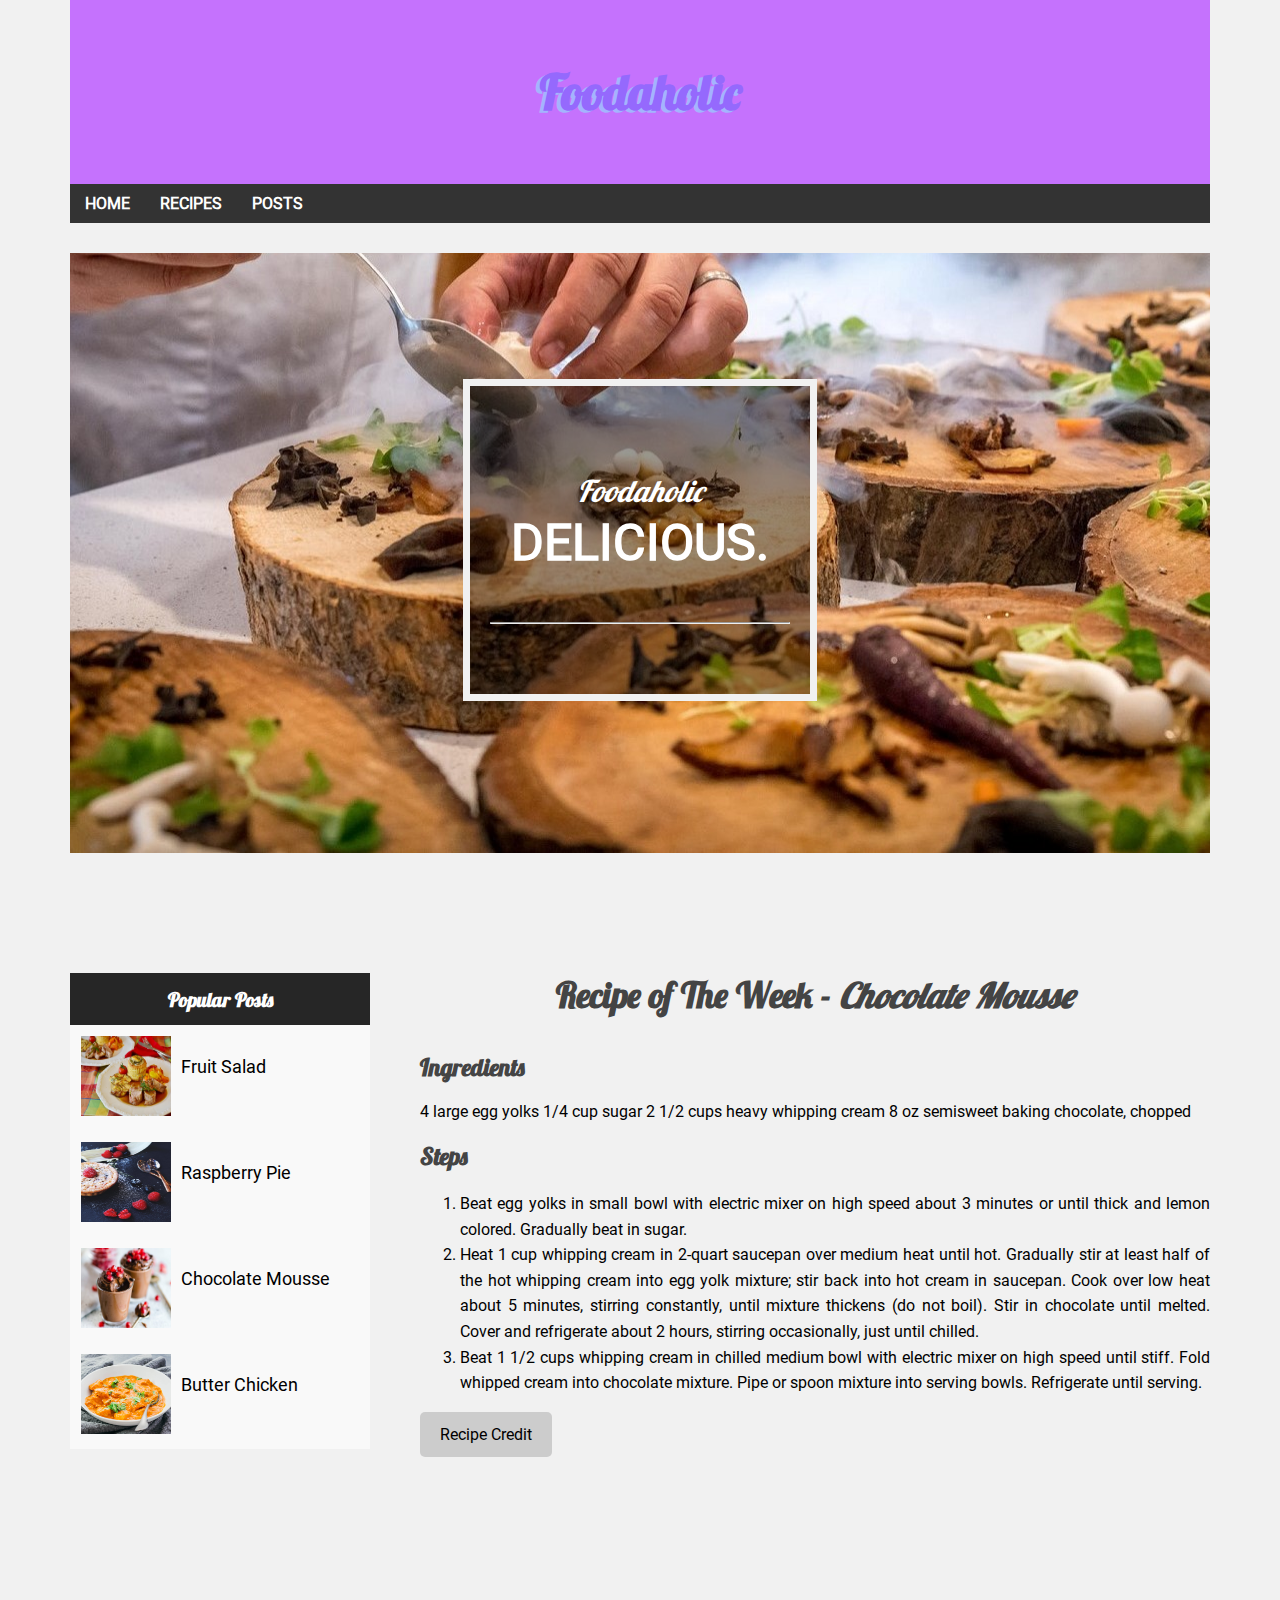
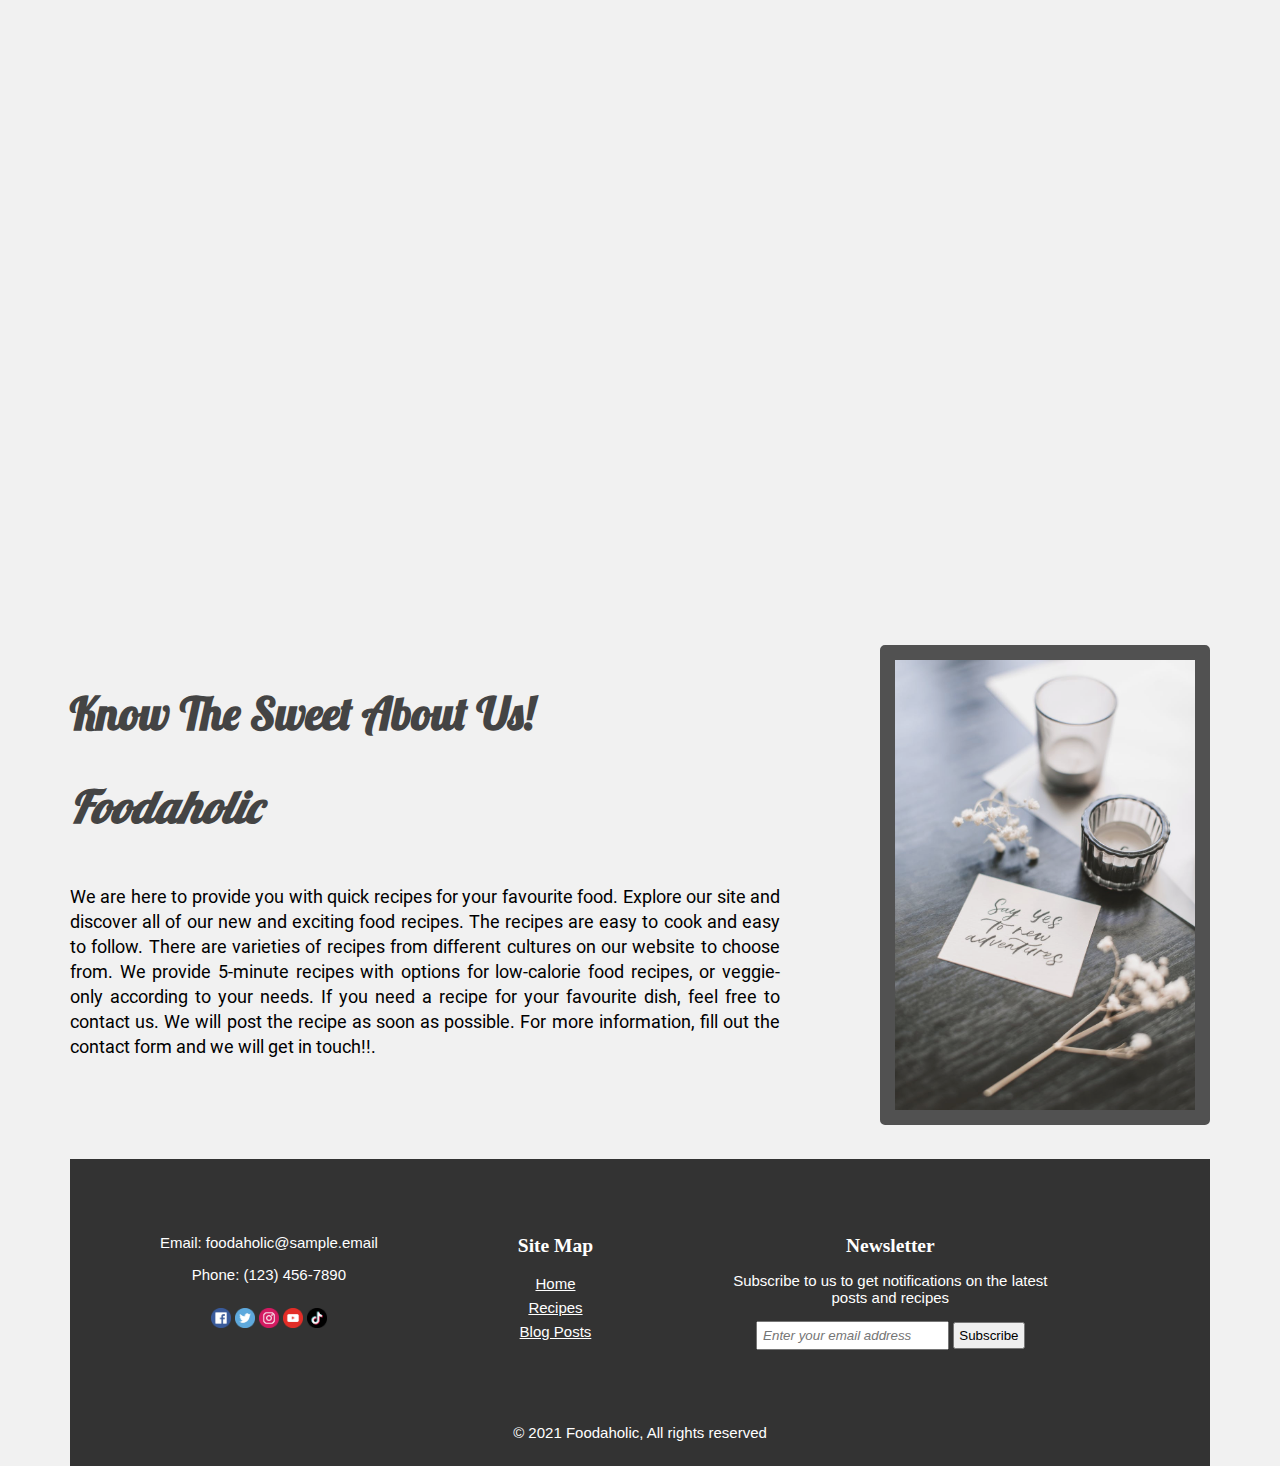
<file: labProject/html/index.html>
<!DOCTYPE html>
<html lang="en">

<head>
    
    <title> Foodaholic | Home</title>
    <meta charset="utf-8" />

    <link rel="stylesheet" type="text/css" href="../css/footer.css">
    <link rel="stylesheet" type="text/css" href="../css/styles.css">
    <link rel="stylesheet" type="text/css" href="../css/form.css">

    
</head>
    
<body>
  <header>
    <div class="header">
      <h1>Foodaholic</h1>
    </div>
    <nav class="navbar">
      <b>
        <a href="index.html">HOME</a>
        <a href="recipes.html">RECIPES</a>
        <a href="posts.html">POSTS</a>
    </b>
    </nav>	  
  </header>
    
  <div class="portfolio">
    <div class ="firstImg">

    </div>
    
    <div class="textBlock">
        <p>
            <em>Foodaholic</em>
            <strong>DELICIOUS.</strong>
            <br>
            <hr>
        </p>

    </div> 
</div> <!--end of portfolio div-->


<div class="recipe">
<div class = "popular">
  <table>
    <tr>
      <th>Popular Posts</th>
    </tr>

    <tr><td>
      <span style="float: left"><img src="../images/salad.jpeg" alt ="salad"></span>
    <p>Fruit Salad</p>
      </td>
      
    </tr>

    <tr><td>
      <span style="float: left"><img src="../images/pie.jpeg" alt ="pie"></span>
      <p>Raspberry Pie</p>
      </td>
    </tr>

    <tr><td>
      <span style="float: left"><img src="../images/mousse.jpeg" alt = "mousse"></span>
      <p>Chocolate Mousse</p>
      </td>
    </tr>
    <tr><td>
      <span style="float: left"><img src="../images/butterchicken.jpg" alt = "Butterchicken"></span>
      <p>Butter Chicken</p>
      </td>
    </tr>
   
  </table>
</div>



<div class = "featured"> 
  
  <p> Recipe of The Week - <em>Chocolate Mousse</em></p>
  <h2>Ingredients</h2>
  <span> 4  large egg yolks
  1/4  cup sugar
  2 1/2  cups heavy whipping cream
  8  oz semisweet baking chocolate, chopped</span>
   
<h2>Steps</h2>
 <div class = "steps"><ol>
    <li>Beat egg yolks in small bowl with electric mixer on high speed about 3 minutes or until thick and lemon colored. Gradually beat in sugar.</li>
    
    <li>Heat 1 cup whipping cream in 2-quart saucepan over medium heat until hot. Gradually stir at least half of the hot whipping cream into egg yolk mixture; stir back into hot cream in saucepan. Cook over low heat about 5 minutes, stirring constantly, until mixture thickens (do not boil). Stir in chocolate until melted. Cover and refrigerate about 2 hours, stirring occasionally, just until chilled.</li>
    
    <li>Beat 1 1/2 cups whipping cream in chilled medium bowl with electric mixer on high speed until stiff. Fold whipped cream into chocolate mixture. Pipe or spoon mixture into serving bowls. Refrigerate until serving.</li>

  </ol>
  <a href="https://www.bettycrocker.com/recipes/chocolate-mousse/25446b27-770f-4d48-babd-5315521b0e7b">Recipe Credit</a>
</div>
</div>
</div>



<div class = "portfolio1">

</div>


<div class="about">
 <img src="../images/about.jpeg" alt = "about"> 
    <h2>Know The Sweet About Us!</h2>
    <em>Foodaholic</em>
    <p>We are here to provide you with quick recipes for your favourite food. Explore our site and discover all of our new and exciting food recipes. The recipes are easy to cook and easy to follow. There are varieties of recipes from different cultures on our website to choose from. We provide 5-minute recipes with options for low-calorie food recipes, or veggie-only according to your needs.
    If you need a recipe for your favourite dish, feel free to contact us. We will post the recipe as soon as possible.
    For more information, fill out the contact form and we will get in touch!!.</p>
</div>




<footer class="footer">


  <div class="flex-container">

<div>    <p>
 Email: foodaholic@sample.email </p>

<p>Phone: (123) 456-7890 </p>
<a href="https://facebook.com"> <img src="../images/icons/fb.png" alt="Facebook"></a> 
<a href="https://twitter.com"> <img src="../images/icons/tw.png" alt="Twitter"></a> 
<a href="https://instagram.com"> <img src="../images/icons/ig.png" alt="Instagram" ></a> 
<a href="https://youtube.com"> <img src="../images/icons/yt.png" alt="Youtube"></a> 
<a href="https://tiktok.com"> <img src="../images/icons/tk.png" alt="Tiktok"></a> 
</div>
<div>  <h5>Site Map</h5>
<p class = "vertical">
<a href="index.html">Home</a>
<a href="recipes.html" class="center">Recipes</a>
<a href="posts.html" class="center">Blog Posts</a>
</p></div>
<div><h5>Newsletter</h5>
<p>Subscribe to us to get notifications on the latest <br>posts and recipes</p> 
<label for="email"></label>
<input placeholder="Enter your email address" type="text" id="email" name="email" style ="font-style: italic; padding: 5px;">
<input type="submit" value="Subscribe" onclick="alert('Successfully subscribed! You will get notifications on the latest posts and recipes.')" style="padding: 4px;">
</div>

  </div>


    <p>© 2021 Foodaholic, All rights reserved</p>
 
</footer>

  

        
    </body>
    
</html>
</file>
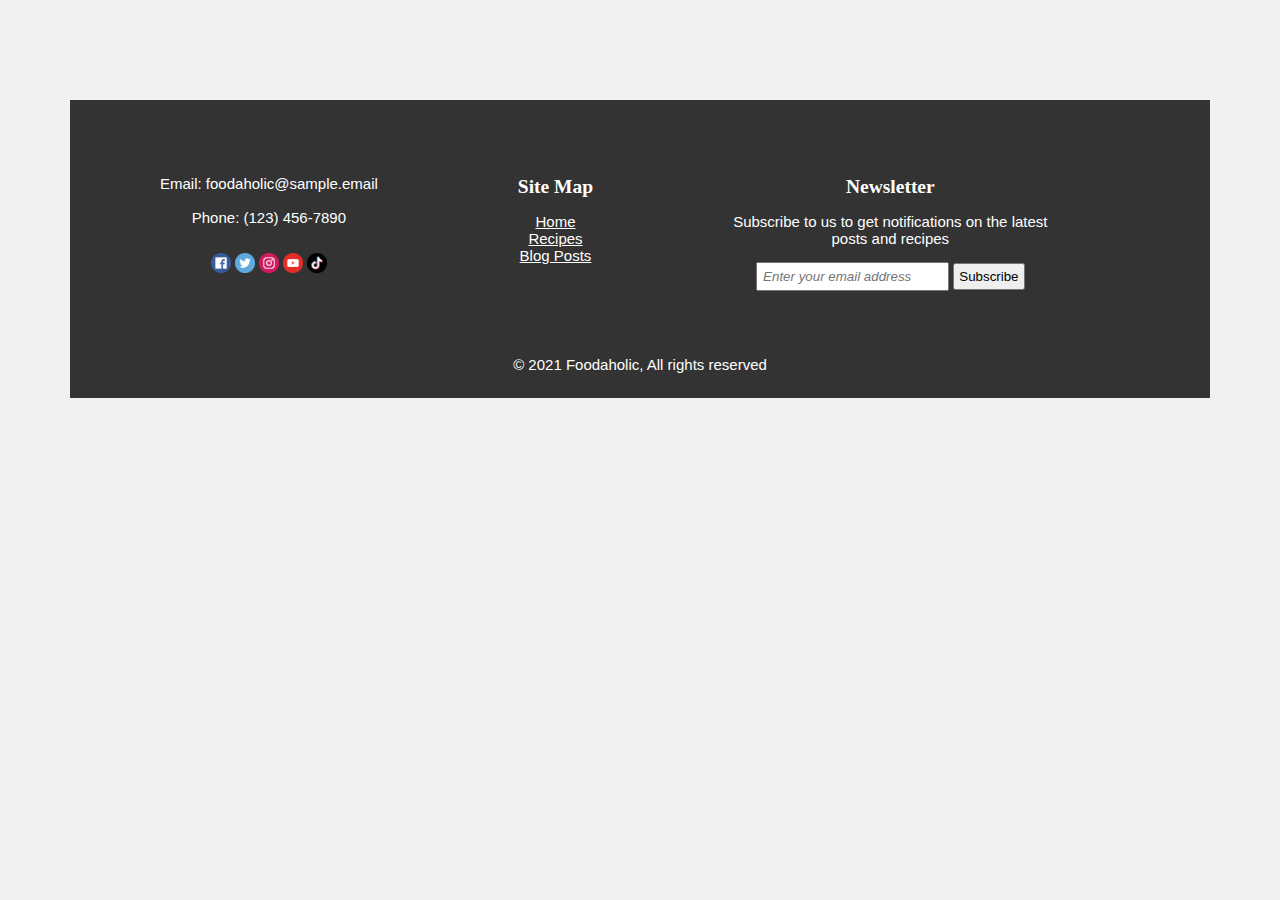
<file: labProject/html/footer.html>
<!DOCTYPE html>
<html>
  <head>
    <meta charset="utf-8">

    <title>Footer</title>
    <meta name="description" content="Our finely curated recipes.">


    <link rel="stylesheet" type="text/css" href="../css/styles.css">
    <link rel="stylesheet" type="text/css" href="../css/footer.css">
  </head>

  <body>

    <footer class="footer">

        <div class="flex-container">

<div>    <p>
    Email: foodaholic@sample.email</br></br>
    Phone: (123) 456-7890 </br></br>
    <a href="https://facebook.com"> <img src="../images/icons/fb.png" alt="Facebook"></a> 
    <a href="https://twitter.com"> <img src="../images/icons/tw.png" alt="Twitter"></a> 
    <a href="https://instagram.com"> <img src="../images/icons/ig.png" alt="Instagram" ></a> 
    <a href="https://youtube.com"> <img src="../images/icons/yt.png" alt="Youtube"></a> 
    <a href="https://tiktok.com"> <img src="../images/icons/tk.png" alt="Tiktok"></a> 
  </p></div>
<div>  <h5>Site Map</h5>
    <p>
      <a href="../index.html">Home</a></br>
      <a href="#" class="center">Recipes</a></br>
      <a href="posts.html" class="center">Blog Posts</a></br>
    </p></div>
<div><h5>Newsletter</h5>
    <p>Subscribe to us to get notifications on the latest <br>posts and recipes</p> 
    <label for="email"></label>
    <input placeholder="Enter your email address" type="text" id="email" name="email" style ="font-style: italic; padding: 5px;">
    <input type="submit" value="Subscribe" onclick="alert('Successfully subscribed! You will get notifications on the latest posts and recipes.')" style="padding: 4px;">
  </div>

        </div>

     
          <p>© 2021 Foodaholic, All rights reserved</p>
       
    </footer>
  </body>
</html>
</file>
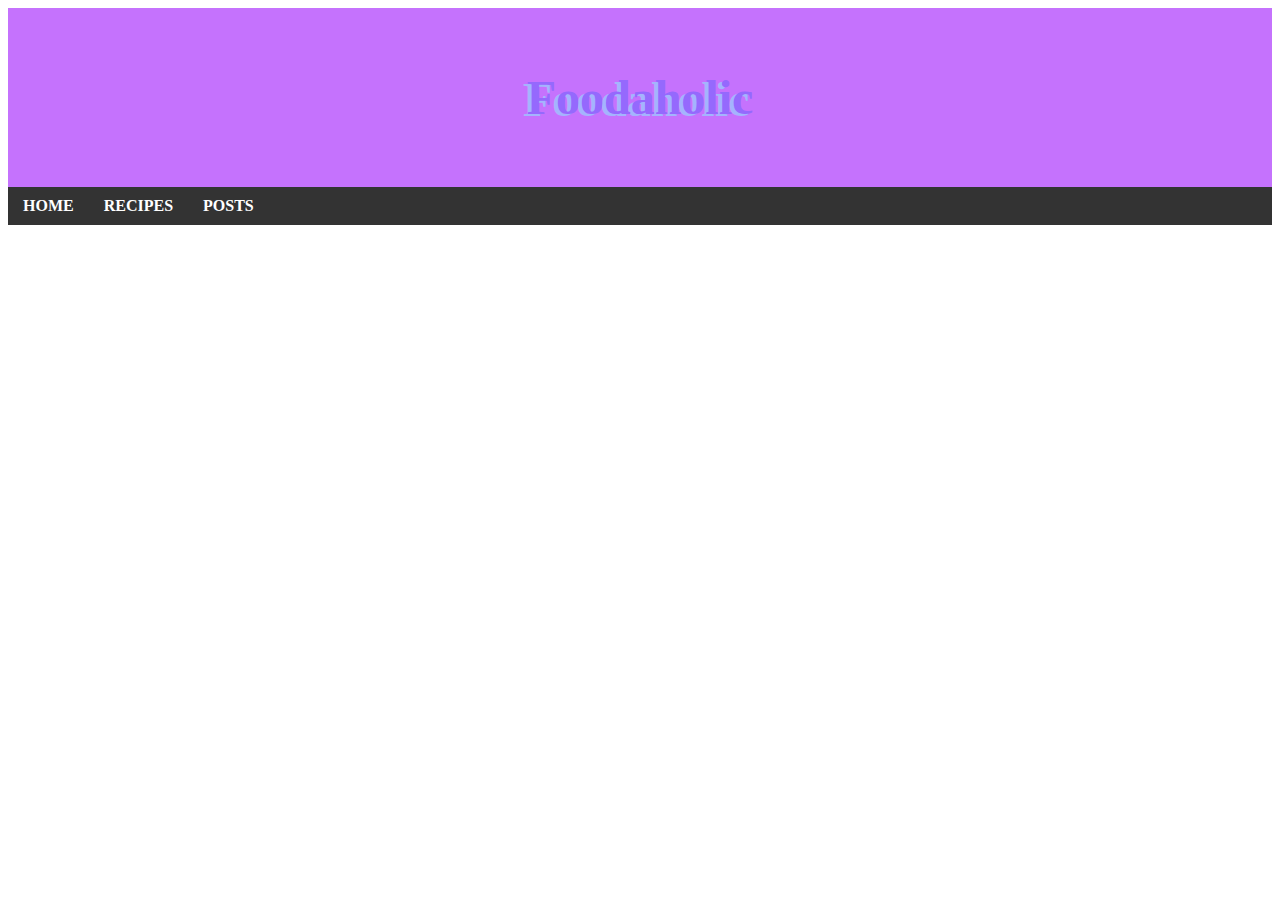
<file: labProject/html/form.html>
<!DOCTYPE html>
<html>
<head>
<link rel="stylesheet" type="text/css" href="..\css\form.css">
</head>
<body>
<body>
	<header>
		<div class="header">
		  <h1>Foodaholic</h1>
		</div>
		<nav class="navbar">
		  <b>
			<a href="index.html">HOME</a>
			<a href="recipes">RECIPES</a>
			<a href="posts.html">POSTS</a>
		  </b>
		</nav>	  
	  </header>

</div>
</body>
</html>
</file>
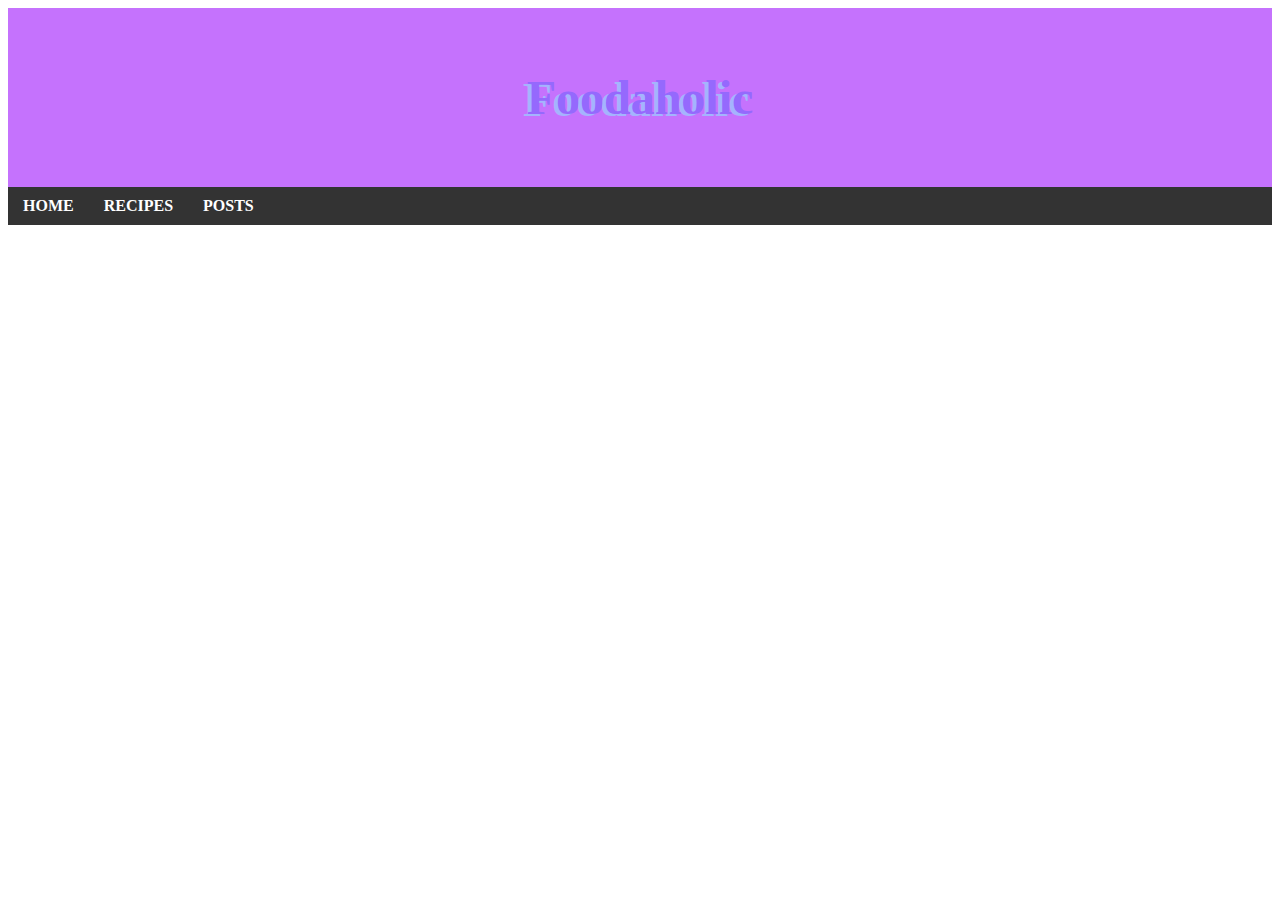
<file: labProject/html/main.html>
<!DOCTYPE html>
<html>
<head>
<link rel="stylesheet" type="text/css" href="../css/form.css">
</head>
<body>
<body>
	<header>
		<div class="header">
		  <h1>Foodaholic</h1>
		</div>
		<nav class="navbar">
		  <b>
			<a href="index.html">HOME</a>
			<a href="recipes">RECIPES</a>
			<a href="posts.html">POSTS</a>
		  </b>
		</nav>	  
	  </header>

</div>
</body>
</html>
</file>
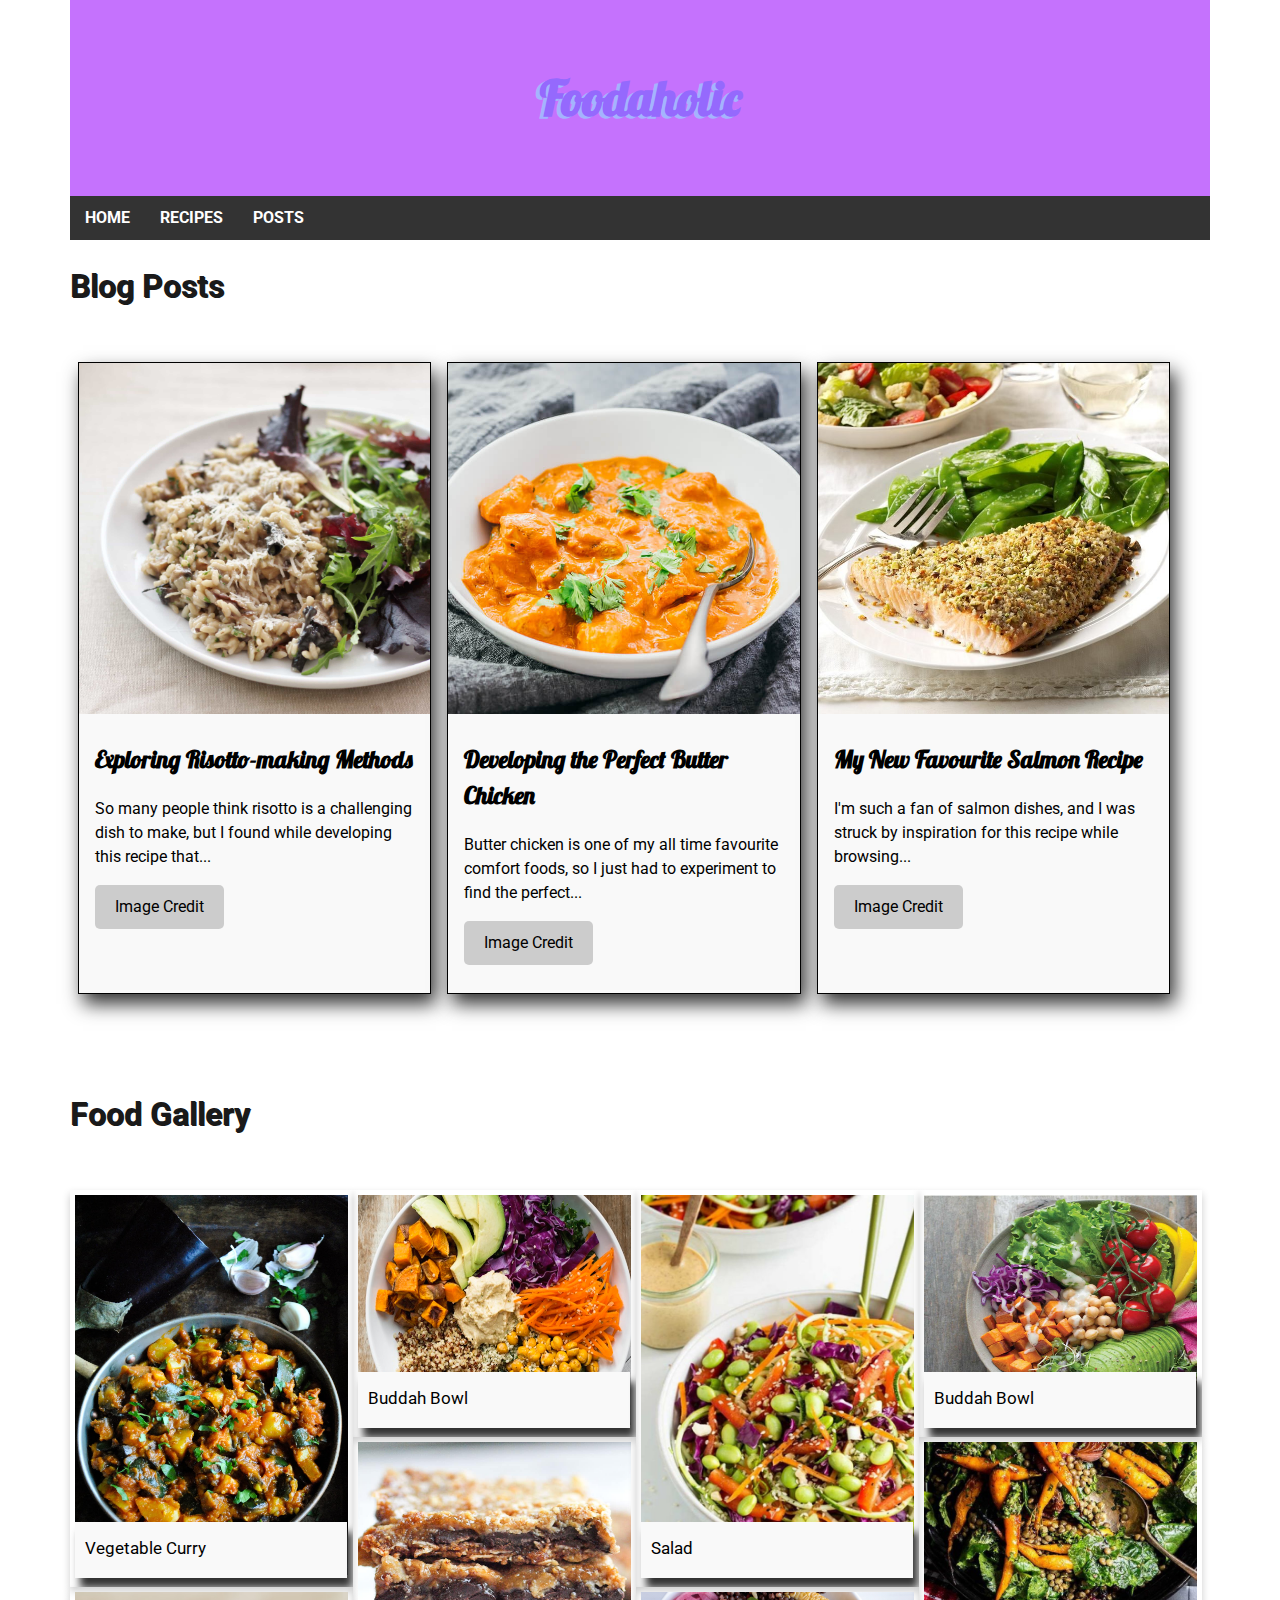
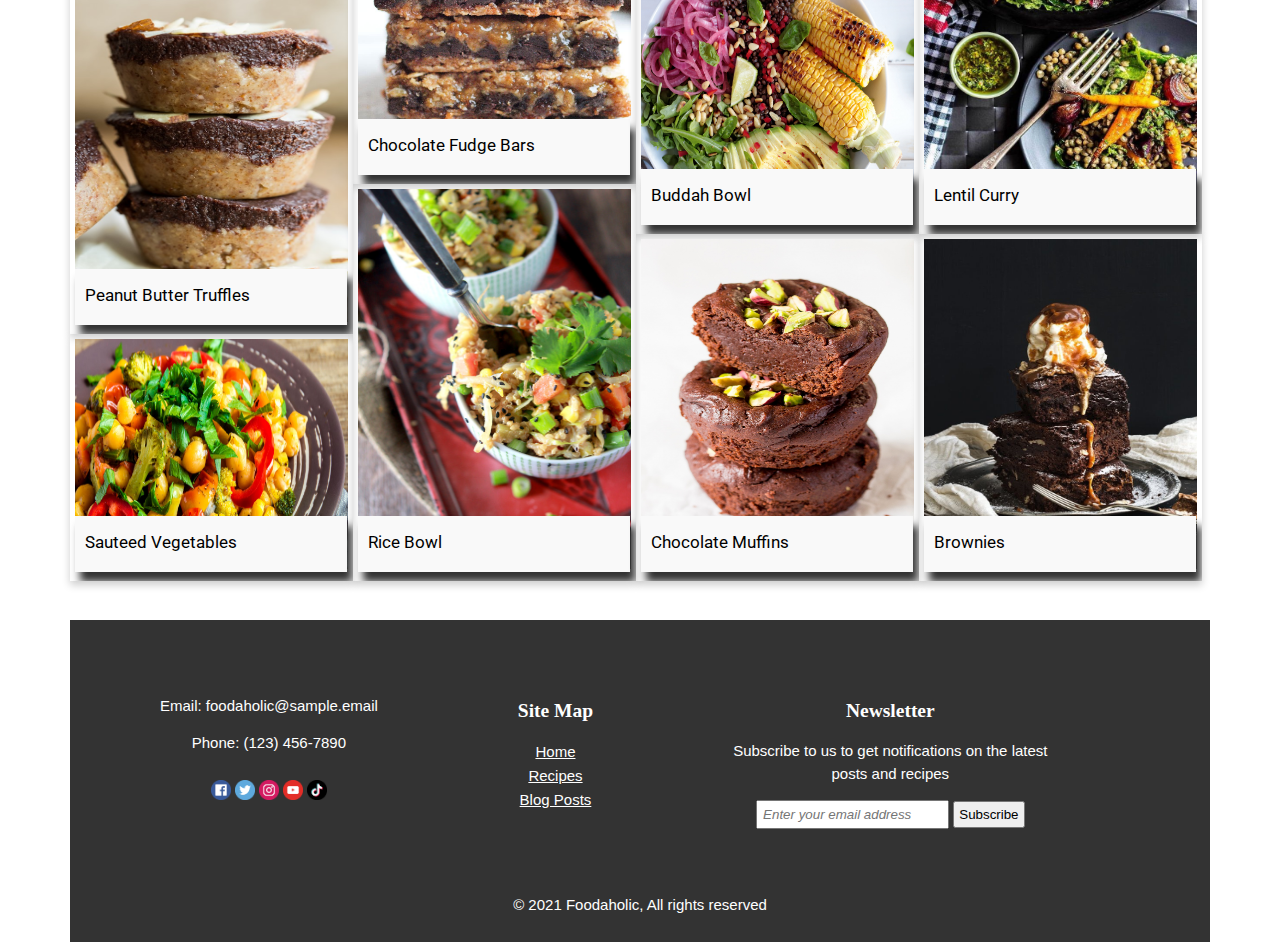
<file: labProject/html/posts.html>
<!DOCTYPE html>
<html lang="en">
 <head>
  <meta charset="utf-8">       
  <title> Foodaholic | Posts </title>
  <link rel="stylesheet" type="text/css" href="../css/form.css">
  <link rel="stylesheet" type="text/css" href="../css/footer.css">
  <link rel="stylesheet" type="text/css" href="../css/posts.css">
  <link rel="stylesheet" type="text/css" href="../css/gallery.css">

 </head>

 <body>

    <header>
      <div class="header">
        <h1>Foodaholic</h1>
      </div>
      <nav class="navbar">
        <b>
          <a href="index.html">HOME</a>
          <a href="recipes.html">RECIPES</a>
          <a href="posts.html">POSTS</a>
        </b>
      </nav>	  
    </header>
     
         
    <div class="animation"> <h1> Blog Posts </h1> </div>
              
    <div class="row1">
  
     <div class="column">
      <div class="post">
       <img src="../images/post1.jpg" alt="Mushroom Risotto" style="width:100%">
       <div class="container">
        <h2>Exploring Risotto-making Methods</h2>
        <p>
         So many people think risotto is a challenging dish to make, but I found while developing
         this recipe that...
        </p>
        <a href="https://www.easypeasyfoodie.com/simple-mushroom-risotto/">Image Credit</a>
       </div>
      </div>
     </div>
  
     <div class="column">
      <div class="post">
       <img src="../images/post2.jpg" alt="Butter Chicken" style="width:100%">
       <div class="container">
        <h2>Developing the Perfect Butter Chicken</h2>
        <p>
         Butter chicken is one of my all time favourite comfort foods, so I just had to experiment
         to find the perfect...
        </p>
        <a href="https://www.savorytooth.com/butter-chicken/">Image Credit</a>
       </div>
      </div>
     </div>
  
     <div class="column">
      <div class="post">
       <img src="../images/post3.jpg" alt="Pistachio Salmon" style="width:100%">
       <div class="container">
        <h2>My New Favourite Salmon Recipe</h2>
        <p>
          I'm such a fan of salmon dishes, and I was struck by inspiration for this recipe while
          browsing...
        </p>
        <a href="https://www.tasteofhome.com/recipes/pistachio-salmon/">Image Credit</a>
       </div>
      </div>
     </div>
  
    </div>    	
  
  
    <div class="row2">
     <div class="animation"> <h1> Food Gallery </h1> </div>
     <div class="portfolio">
      <div class="column1">
       <a title="Vegetable Curry" href="https://2.bp.blogspot.com/-CFBTOSPPwto/WVJ7uizPdbI/AAAAAAAAUBA/GkluK9HwTxgu9u-SIksyCDejIEYKHnyMQCEwYBhgL/s1600/Eggplant%2Band%2Bpotatoes%2Bin%2Btomato%2Bsauce.jpg"> 
        <div class="zoom"> <img class="img1" src="../images/11.jpg" alt="Vegetable Curry">
         <div class="textbox"> <p>-</p> </div>
         <div class="text"> <p> Vegetable Curry </p> </div> 
        </div>
       </a>
       <a title="Peanut Butter Truffles" href="https://cdn.ohsheglows.com/wp-content/uploads/2014/02/rawalmondbuttercupsvegan-7347.jpg"> 
        <div class="zoom"> <img class="img2" src="../images/12.jpg" alt="Peanut Butter Truffles">
         <div class="textbox"> <p> - </p> </div>
         <div class="text"> <p> Peanut Butter Truffles </p> </div> 
        </div>
       </a>
       <a title="Sauteed Vegetables" href="https://foodrevolution.org/wp-content/uploads/blog-featured-veganism3-20180117-1430.jpg"> 
        <div class="zoom"> <img class="img3" src="../images/13.jpg" alt="Sauteed Vegetables">
         <div class="textbox"> <p> - </p> </div>
         <div class="text"> <p> Sauteed Vegetables </p> </div> 
        </div>
       </a>
      </div>
     </div>
  
     <div class="portfolio">
      <div class="column2">
       <a title="Buddah Bowl" href="https://www.phillymag.com/wp-content/uploads/sites/3/2014/04/Big-Vegan-Bowl.png"> 
        <div class="zoom"> <img class="img3" src="../images/21.jpg" alt="Buddah Bowl">
         <div class="textbox"> <p> - </p> </div>
         <div class="text"> <p> Buddah Bowl </p> </div> 
        </div>
       </a> 
       <a title="Chocolate Fudge Bars" href="https://happyhealthymama.com/wp-content/uploads/2014/12/PC166049.jpg">
        <div class="zoom"> <img class="img2" src="../images/22.jpg" alt="Chocolate Fudge Bars">
         <div class="textbox"> <p> - </p> </div>
         <div class="text"> <p> Chocolate Fudge Bars </p> </div> 
        </div>
       </a>   
       <a title="Rice Bowl" href="https://66.media.tumblr.com/65f92ed925a1f13ce9c2ce6735742411/tumblr_n2i003ICOu1svn89to8_640.jpg">    
        <div class="zoom"> <img class="img1" src="../images/23.jpg" alt="Rice Bowl">
         <div class="textbox"> <p> - </p> </div>
         <div class="text"> <p> Rice Bowl </p> </div> 
        </div>
       </a>
      </div>
     </div>
  
     <div class="portfolio">
      <div class="column3">
       <a title="Salad" href="https://i.pinimg.com/originals/41/2b/69/412b69701d07194c94debe6a05a3a170.jpg"> 
        <div class="zoom"> <img class="img1" src="../images/31.jpg" alt="Salad">
         <div class="textbox"> <p> - </p> </div>
         <div class="text"> <p> Salad </p> </div>
        </div>
       </a>
       <a title="Buddah Bowl" href="https://cdn-img.health.com/sites/default/files/styles/master_4_3/public/1467209999/GettyImages-646199313.jpg?itok=oopDO3VT">  
        <div class="zoom"> <img class="img3" src="../images/32.jpg" alt="Buddah Bowl">
         <div class="textbox"> <p> - </p> </div>
         <div class="text"> <p> Buddah Bowl </p> </div> 
        </div>
       </a>
       <a title="Chocolate Muffins" href="http://baking-ginger.com/wp-content/uploads/2016/06/fudgy-vegan-brownies-stack-1000x1500.jpg">    
        <div class="zoom"> <img class="img2" src="../images/33.jpg" alt="Chocolate Muffins">
         <div class="textbox"> <p> - </p> </div>
         <div class="text"> <p> Chocolate Muffins </p> </div> 
        </div>
       </a>
      </div>
     </div>
  
     <div class="portfolio">
      <div class="column4">
       <a title="Buddah Bowl" href="https://www.veggiefestchicago.com/wp-content/uploads/2019/01/vegetarian-diet-page2-1024x1019.jpg"> 
        <div class="zoom"> <img class="img3" src="../images/41.jpg" alt="Buddah Bowl">
         <div class="textbox"> <p> - </p> </div>
         <div class="text"> <p> Buddah Bowl </p> </div> 
        </div>
       </a>
       <a title="Lentil Curry" href="https://i.pinimg.com/originals/0d/a8/82/0da8829dbac0424a2c18ef8542201282.jpg">    
        <div class="zoom"> <img class="img1" src="../images/42.jpg" alt="Lentil Curry">
         <div class="textbox"> <p> - </p> </div>
         <div class="text"> <p> Lentil Curry </p> </div> 
        </div>
       </a>
       <a title="Brownies" href="https://img.huffingtonpost.com/asset/5cd3818a2300003100b7c7c1.jpeg?ops=scalefit_630_noupscale">    
        <div class="zoom"> <img class="img2" src="../images/43.jpeg" alt="Brownies">
         <div class="textbox"> <p> - </p> </div>
         <div class="text"> <p> Brownies </p> </div> 
        </div>
       </a>
      </div>
     </div>
    
    </div>

    <div class="footer">


      <div class="flex-container">

        <div>    <p>
         Email: foodaholic@sample.email </p>
        
        <p>Phone: (123) 456-7890 </p>
        <a href="https://facebook.com"> <img src="../images/icons/fb.png" alt="Facebook"></a> 
        <a href="https://twitter.com"> <img src="../images/icons/tw.png" alt="Twitter"></a> 
        <a href="https://instagram.com"> <img src="../images/icons/ig.png" alt="Instagram" ></a> 
        <a href="https://youtube.com"> <img src="../images/icons/yt.png" alt="Youtube"></a> 
        <a href="https://tiktok.com"> <img src="../images/icons/tk.png" alt="Tiktok"></a> 
        </div>
        <div>  <h5>Site Map</h5>
        <p class = "vertical">
        <a href="index.html">Home</a>
        <a href="recipes.html" class="center">Recipes</a>
        <a href="posts.html" class="center">Blog Posts</a>
        </p></div>
        <div><h5>Newsletter</h5>
        <p>Subscribe to us to get notifications on the latest <br>posts and recipes</p> 
        <label for="email"></label>
        <input placeholder="Enter your email address" type="text" id="email" name="email" style ="font-style: italic; padding: 5px;">
        <input type="submit" value="Subscribe" onclick="alert('Successfully subscribed! You will get notifications on the latest posts and recipes.')" style="padding: 4px;">
        </div>
        
          </div>
        
        
            <p>© 2021 Foodaholic, All rights reserved</p>
     
    </div>

 </body>

</html>
</file>
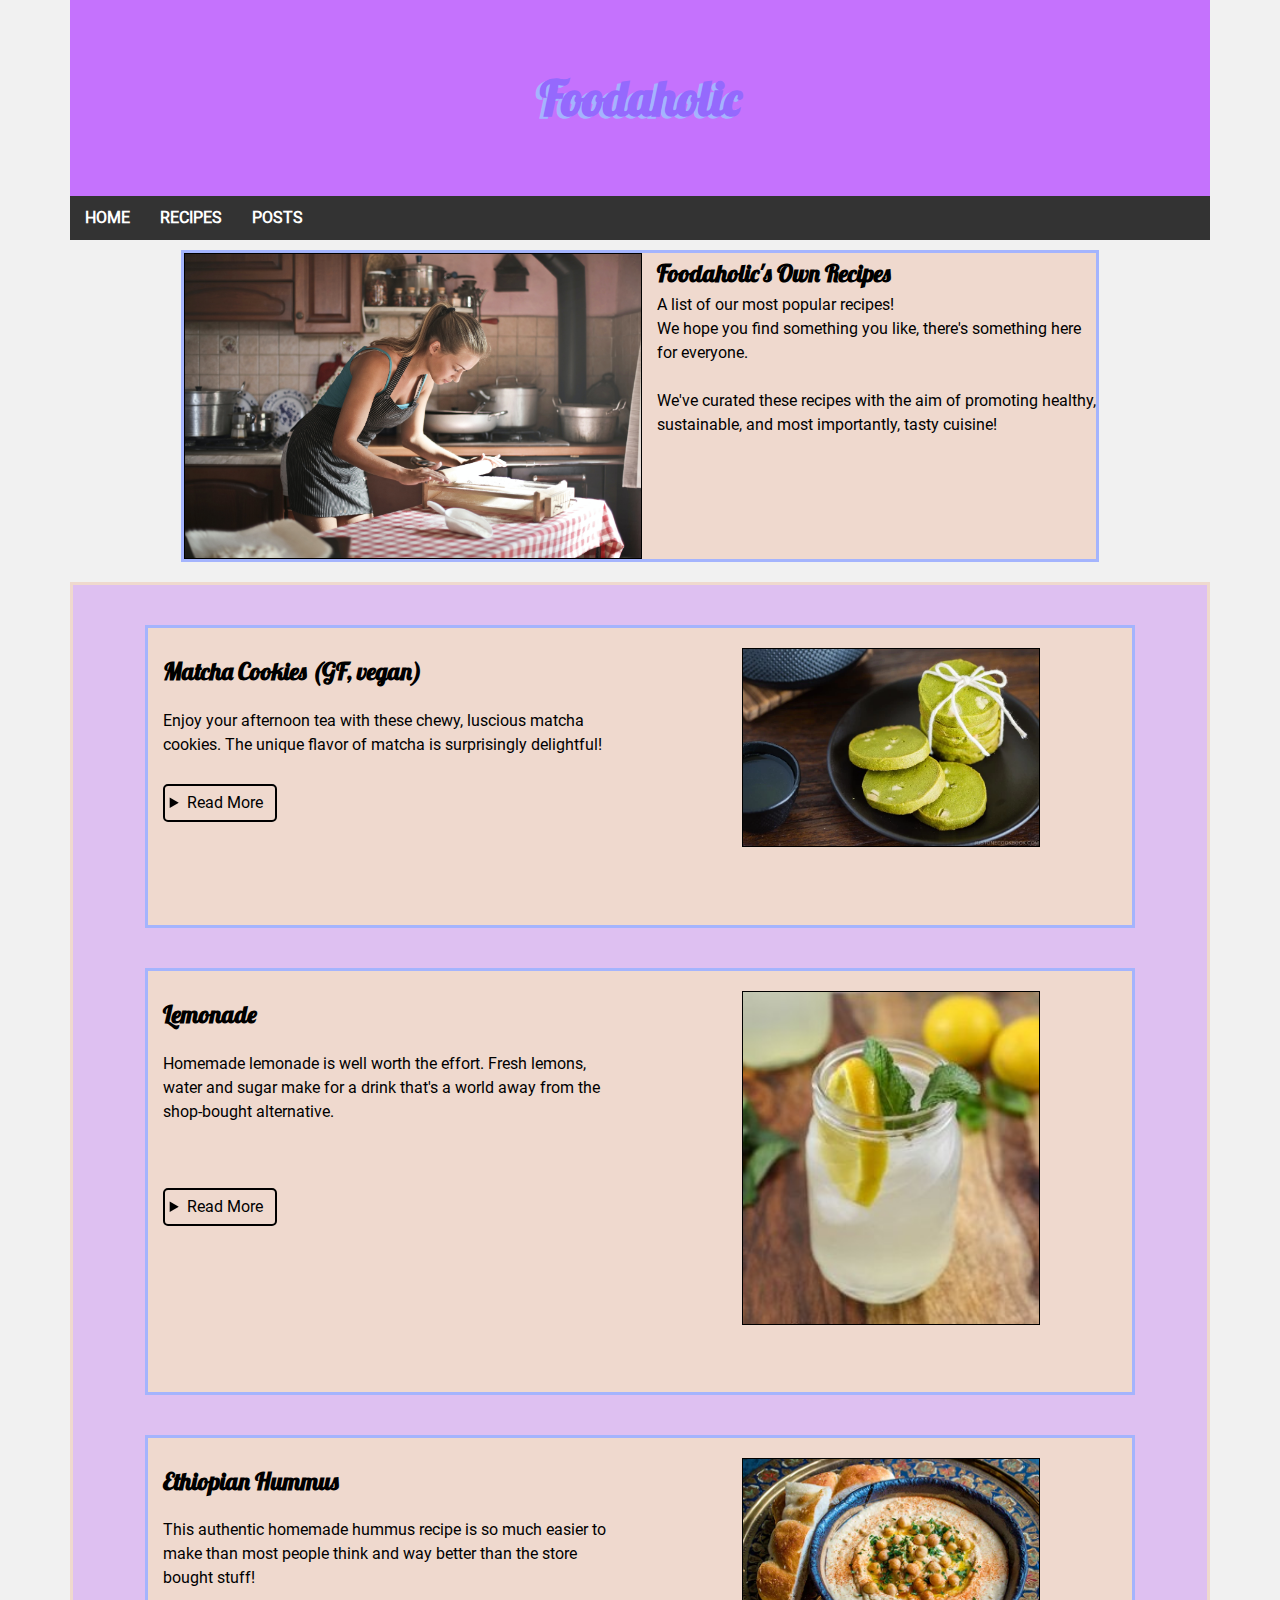
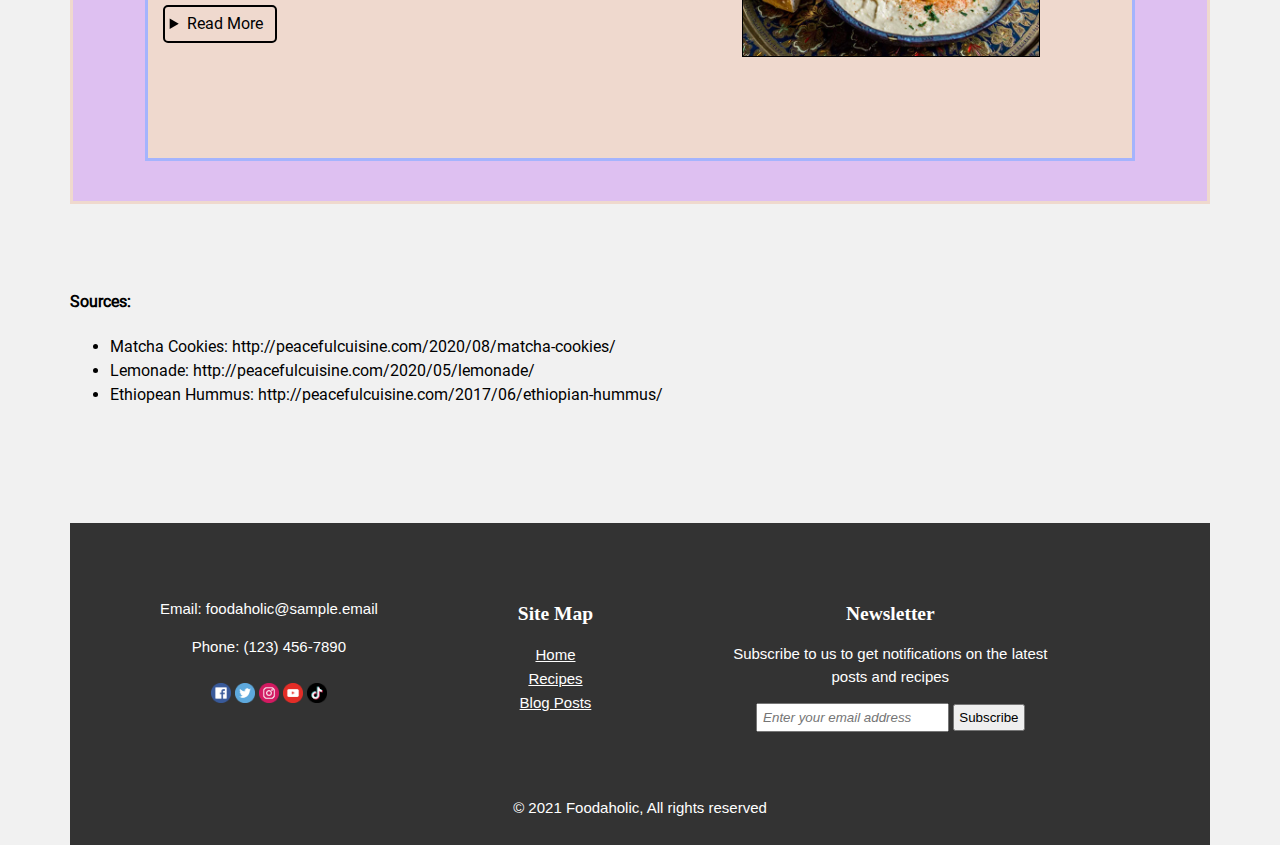
<file: labProject/html/recipes.html>
<!DOCTYPE html>
<html lang="en">
  <head>
    <meta charset="utf-8">

    <title>Foodaholic | recipes</title>
    <meta name="description" content="Our finely curated recipes.">

    <link rel="stylesheet" type="text/css" href="../css/form.css">
    <link rel="stylesheet" type="text/css" href="../css/recipes.css">
    <link rel="stylesheet" type="text/css" href="../css/footer.css">
  </head>

  <body>
    <header>
      <div class="header">
        <h1>Foodaholic</h1>
      </div>
      <nav class="navbar">
        <b>
          <a href="index.html">HOME</a>
          <a href="recipes.html">RECIPES</a>
          <a href="posts.html">POSTS</a>
        </b>
      </nav>	  
    </header>

    <section class="overview">
      <img src="../images/cooking_in_kitchen.jpg" alt="Woman cooking in kitchen">
      <h2>Foodaholic's Own Recipes</h2>
          <p>
            A list of our most popular recipes!<br>
            We hope you find something you like, there's something here for
            everyone.
            <br>
            <br>
            We've curated these recipes with the aim of promoting healthy,
            sustainable, and most importantly, tasty cuisine!
          </p>
    </section>

    <section>
      <ul class="recipe_list">
        <li class="recipe_item">
          <div class="recipe_summary">
            <h2>Matcha Cookies (GF, vegan)</h2>
            <p>
              Enjoy your afternoon tea with these chewy, luscious matcha 
              cookies. The unique flavor of matcha is surprisingly delightful!
            </p>
          </div>

          <img src="../images/matcha_cookies.webp" 
               alt="A black plate with delicious, speckled green cookies.">

          <details class="recipe_contents">
            <summary>Read More</summary>

            <div class="flex-container">
              <div>    
                <strong>Ingredients:</strong>
                <ul>
                  <li>100g oat meal   </li>
                  <li>50g rice flour  </li>
                  <li>40g walnut      </li>
                  <li>50g maple syrup </li>
                  <li>30g oil         </li>
                  <li>1 tbsp matcha   </li>
                </ul>
                <br><br></div>
              <div class="inst"> <strong>Instructions:</strong>
                <ol>
                  <li>Put oats and walnuts into a food processor and make them into small pieces.</li>
                  <li>Add all the rest of the ingredients and mix using pulse button.</li>
                  <li>Shape the dough into your favorite shape.</li>
                  <li>Bake at 160C/320F for 20 minutes.</li>
                  <li>Enjoy!!!</li>
                </ol>
            </div>
           
            </div>




        

             
          </details>
        </li>

        <li class="recipe_item">
          <div class="recipe_summary">
            <h2>Lemonade</h2>
            <p>
              Homemade lemonade is well worth the effort. Fresh lemons, water
              and sugar make for a drink that's a world away from the shop-bought
              alternative.
            </p>
          </div>

          <img src="../images/lemonade.jpg" 
               alt="A mason-jar glass of translucent lemonade, topped with a
                     squeezed lemon-round and a mint leaf.">

          <details class="recipe_contents">
            <summary>Read More</summary>
<div class="flex-container">
<div>
  <strong>Ingredients:</strong>
  <ul>
    <li>600g organic lemon                      </li>
    <li>600ml water                             </li>
    <li>400g beet sugar (or whatever you choose)</li>
  </ul>
  <br></div>
<div class ="inst"> <strong>Instructions:</strong>
   <ol>
     <li>Put lemon, sugar, and water in a pot and simmer for 15 minutes.</li>
     <li>Chill the mixture in the fridge.</li>
     <li>Dilute with water; add mint and sliced fresh lemon.</li>
     <li>Enjoy!</li>
   </ol>
   <br>
 
   <b>*</b> If you want something different than usual, we recommend
     diluting <br> the lemon syrup with carbonated water or soy milk.</div>

</div>
             
            
          </details>
        </li>

        <li class="recipe_item">
          <div class="recipe_summary">
            <h2>Ethiopian Hummus</h2>
            <p>
              This authentic homemade hummus recipe is so much easier to make
                than most people think and way better than the store bought
                stuff!
            </p>
          </div>

          <img src="../images/hummus.webp" 
               alt="A bowl of hummus on an ornate tray, accompanied by some
                      thickly-sliced bread and topped with chickpeas, some green
                      herb, and a red spice.">

          <details class="recipe_contents">
            <summary>Read More</summary>

<div class="flex-container">


<div> <p>
 <strong> Ingredients:</strong>
  <ul>
    <li>80g sunflower seeds                           </li>
    <li>200g chickpea(about 550g after boiling)       </li>
    <li>2 tbsp olive oil                              </li>
    <li>zest of a lemon                               </li>
    <li>3 tbsp lemon juice                            </li>
    <li>1 tsp jalapeno (of course you can add more!)  </li>
    <li>2 cloves of garlic                            </li>
    <li>1 tsp salt                                    </li>
    <li>1 tsp berbere spice                           </li>
  </ul>

  <br></div>
<div>  <small><strong>[Berbere Spice]</strong></small>
  <ul>
    <li>10g dried chili peppers<br> (about 1 – 2 tbsp chili powder)  </li>
    <li>2 tbsp paprica powder                         </li>
    <li>1 tsp salt                                    </li>
    <li>1 tsp coriander                               </li>
    <li>1/2 tsp dried ginger)                         </li>
    <li>1/2 tsp fenugreek                             </li>
    <li>1/2 tsp cardamom                              </li>
    <li>1/2 nutmeg                                    </li>
    <li>1/2 all spice                                 </li>
    <li>1/4 clove                                     </li>
  </ul>
  <br><br><br></div>
<div class="list"> <strong>Instructions:</strong>
  <ol>
    <li>Soak chickpeas for 6 hours, then cook with pressure cooker
          for 5 minutes.</li>
    <li>Toast sunflower seeds.</li>
    <li>Powderize all berbere spice ingredients except for nutmeg,
          then add the nutmeg, grated.</li>
    <li>Combine all ingredients together in a food processor. Add
          water to adjust consistency, if needed.</li>
    <li>Serve with pita (or whatever you like).</li>
  </ol>
</div>


</div>
          </details>
        </li>

      </ul>
    </section>

    <aside>
      <br>
      <br>
      <h4>Sources:</h4>
      <ul>
        <li>Matcha Cookies: http://peacefulcuisine.com/2020/08/matcha-cookies/</li>
        <li>Lemonade: http://peacefulcuisine.com/2020/05/lemonade/</li>
        <li>Ethiopean Hummus: http://peacefulcuisine.com/2017/06/ethiopian-hummus/</li>
      </ul>
    </aside>

    <footer class="footer">


      <div class="flex-container">

        <div>    <p>
         Email: foodaholic@sample.email </p>
        
        <p>Phone: (123) 456-7890 </p>
        <a href="https://facebook.com"> <img src="../images/icons/fb.png" alt="Facebook"></a> 
        <a href="https://twitter.com"> <img src="../images/icons/tw.png" alt="Twitter"></a> 
        <a href="https://instagram.com"> <img src="../images/icons/ig.png" alt="Instagram" ></a> 
        <a href="https://youtube.com"> <img src="../images/icons/yt.png" alt="Youtube"></a> 
        <a href="https://tiktok.com"> <img src="../images/icons/tk.png" alt="Tiktok"></a> 
        </div>
        <div>  <h5>Site Map</h5>
        <p class = "vertical">
        <a href="index.html">Home</a>
        <a href="recipes.html" class="center">Recipes</a>
        <a href="posts.html" class="center">Blog Posts</a>
        </p></div>
        <div><h5>Newsletter</h5>
        <p>Subscribe to us to get notifications on the latest <br>posts and recipes</p> 
        <label for="email"></label>
        <input placeholder="Enter your email address" type="text" id="email" name="email" style ="font-style: italic; padding: 5px;">
        <input type="submit" value="Subscribe" onclick="alert('Successfully subscribed! You will get notifications on the latest posts and recipes.')" style="padding: 4px;">
        </div>
        
          </div>
        
        
            <p>© 2021 Foodaholic, All rights reserved</p>
     
  </footer>
  </body>
</html>
</file>
<file: labProject/css/footer.css>
.footer {
  margin-top: 100px;
  left: 0;
  bottom: 0;
  padding: 10px 40px 10px 40px;
  background-color: #333;
  color: white;
  text-align: center;
  font-family: Helvetica, sans-serif;  
  font-size: 15px;
 
}

.footer a:link {
   color:white;
}

.footer a:visited {
   text-decoration: none;
 color: gray;
}

h5 {
 display: block;
 font-size: 1.3em;
 margin-top: 0.83em;
 margin-bottom: 0.4em;
 margin-left: 0;
 margin-right: 0;
 font-weight: bold;
 font-family: Copperplate, Papyrus, fantasy;
}

.flex-container{
 display: flex;
}

.vertical a{
  display: block;
  line-height: 1.6;
  color: white;
}

.vertical a:hover{
  color: white;
}

.footer .flex-container > div{
 margin-right:40px;
 padding: 50px;
}

.flex-container img{
 padding-top:10px;
  width:20px;
  height:20px;
 
}
</file>
<file: labProject/css/styles.css>
/* ==== FONT STUFF */
/* Lobster */
@font-face {
  font-family: 'Lobster';
  font-style: normal;
  font-weight: 400;
  src: url(../assets/lobster.woff2) format('woff2');
  unicode-range: U+0000-00FF, U+0131, U+0152-0153, U+02BB-02BC, U+02C6, U+02DA,
      U+02DC, U+2000-206F, U+2074, U+20AC, U+2122, U+2191, U+2193, U+2212, U+2215,
      U+FEFF, U+FFFD;
}

/* Roboto */
@font-face {
  font-family: 'Roboto';
  font-style: normal;
  font-weight: 400;
  src: url(../assets/roboto.woff2) format('woff2');
  unicode-range: U+0000-00FF, U+0131, U+0152-0153, U+02BB-02BC, U+02C6, U+02DA, U+02DC, U+2000-206F, U+2074, U+20AC, U+2122, U+2191, U+2193, U+2212, U+2215, U+FEFF, U+FFFD;
}

body{
  background-color: #f1f1f1;
  width: 1140px;
  margin:auto;
  padding: 0;
  font-family: 'Roboto', sans-serif;  
}

.firstImg,
.portfolio1{

max-width:11400px;
/* Create the parallax scrolling effect */
background-attachment: fixed;
background-position: center;
background-repeat: no-repeat;

}

.firstImg {
  background-image: url("../images/homepage.jpeg");
  height: 650px;
  margin-top: 30px;
}


.textBlock {
  background-color: rgb(0,0,0); /* Fallback color */
  background-color: rgba(0,0,0, 0.4); /* Black w/opacity/see-through */
  color: white;
  font-size: 50px;
  border: 7px solid #f1f1f1;
  position: absolute;
  top: 60%;
  left: 50%;
  transform: translate(-50%, -50%);
  z-index: 2;
  width: 300px;
  padding: 20px;
  text-align: center;
  
}

.textBlock em{
    font-size: 30px;
    font-family: 'Lobster';
}


.portfolio1{
  background-image: url("../images/mainfood.jpeg");
  height: 650px;
  margin-top: 100px;  
  max-width: 1140px;
}


.about h2{
font-size:45px;
font-weight: bold;
color: #444;
padding-top: 40px;
 font-family: 'Lobster';
}

.about em{
font-size: 45px;
font-weight: bold;
color: #444;
font-family: 'Lobster';
}

.about img{
 float: right;
 height:450px;
 width:300px; 
 border: 15px solid #404040;
 border-radius: 5px;
 margin-left: 100px;
 opacity: 0.9;
}

.about img:hover{
 opacity: 1;
}

.about p{
 font-size: 18px;
 line-height: 25px;
margin-top: 50px;
text-align: justify;
text-justify: inter-word;

}

.popular table{
float: left;
height:400px;
width:300px;
}

table img{
height: 80px;
width: 90px;
margin: 10px;
}

th{
background-color: #262626;
color: white;
height:50px;
font-weight: bold;
font-size: 20px;
font-family: 'Lobster';
}

.popular table, td {
background-color: #f9f9f9;
border-collapse: collapse;
font-size: 18px;
}


table td p{
margin-top: 30px;
}

table td:hover{
background-color: #a6a6a6;
}

.featured{
margin-left: 350px;
}

.featured p{
font-weight: bold;
font-size:35px;
margin-top: 70px;
text-align: center;
color:#444;

font-family: 'Lobster';
}

.featured h2{
color: #444;
font-family: 'Lobster';
}

.featured .steps {
font-size: 16px;
text-align: justify;
text-justify: inter-word;
line-height: 1.6;
}

.featured .steps a:link, a:visited {
  background-color: #cccccc;
  color: black;
  padding: 10px 20px;
  text-align: center;
  text-decoration: none;
  display: inline-block;
  border-radius: 5px;
}

.featured .steps a:hover {
  background-color: #a6a6a6;
  font-weight: bold;
}
</file>
<file: labProject/css/form.css>
.header {
  padding: 30px;
  text-align: center;
  background: #c572fd;
  color: #9569fd;
  font-family: 'Lobster';
  font-size: 24px;
  text-shadow: -4px 2px #a4b4fd;
}
.navbar b{
  display: flex;
  justify-content: flex-start;
  background-color: #333;
  color: #ffffff;
}

.navbar a{
  color:#ffffff;
  text-align: center;
  padding: 10px 15px;
  text-decoration: none;
}

.navbar a:hover {
  background-color: #ddd;
  color: black;
}
</file>
<file: labProject/css/posts.css>
@import url(https://fonts.googleapis.com/css?family=Lobster);
@import url(https://fonts.googleapis.com/css?family=Roboto:400,500);

h2 {
  font-family: 'Lobster';
  color: black;
}


body {
  width: 1140px;
  margin:auto;
  font-family: 'Roboto', sans-serif;
  font-size: 1rem;
  line-height: 1.5;
}

.column {
    float: left;
    width: 31%;
  
    margin-bottom: 16px;
    padding: 0 8px;
  }

  @media screen and (max-width: 650px) {
    .column {
      width: 100%;
      display: block;
    }
  }
  
  .post {
    box-shadow: 5px 10px 18px #333333;
    background-color:#f9f9f9;  
    height: 630px;
    border: 1px solid black;
  }
  
   .post a:link {
    background-color: #cccccc;
    color: black;
    padding: 10px 20px;
    text-align: center;
    text-decoration: none;
    display: inline-block;
    border-radius: 5px;
  }
  
 .post a:hover {
    background-color: #a6a6a6;
    font-weight: bold;
  }


  .container {
    padding: 0 16px;
  }

  .container::after, .row1::after {
    content: "";
    clear: both;
    display: table;
  }
</file>
<file: labProject/css/gallery.css>
/* Food Gallery Stylesheet */

.row2 {
  position: relative; 
  margin-top: 80px; 
  width: 1250px;
  height: 1000px;
  margin-bottom: 130px;
 }
 
 .animation {
   width: 300px;
   height: 100px;
 
   position: relative;
   animation: mymove 30s infinite;
   color: #1a1a1a;
   text-shadow: 1px 1px #1a1a1a;
 
 }
 
 @keyframes mymove {
   from {left: 0px;}
   to {left: 800px;}
 }
 
 .portfolio {
  position: relative;
 
  float: left; 
  width: 283px;  
  height: 1000px;
 }
 
 .zoom {
  position: relative; 
  padding: 5px; 
  margin: 0 auto;  
  box-shadow: 0 4px 8px 0  rgba(0, 0, 0, 0.2);
  overflow: hidden;
 }
 
 .zoom img {
  transition: 0.5s all ease-in-out;
 }
 
 .zoom:hover img{
   transform: scale(1.5);  
 }
 
 .textbox {
  position: absolute; 
  background-color: #f9f9f9;
  color: #f9f9f9;
  bottom: 8.5px;
  padding-left: 170px; 
  padding-right: 98px; 
  box-shadow: 5px 10px 8px #333333;
 
 }
 
 .text {
  position: absolute;
  bottom: 8.5px;
  padding-left: 10px; 
  color: black;
  font-size:17px;
 }
 
 .img1 {
  width: 273px;
  height: 380px; 
 }
 
 .img2 {
  width: 273px; 
  height: 330px;
 }
 
 .img3 {
  width: 273px; 
  height: 230px;
 }
</file>
<file: labProject/css/recipes.css>
/* ==== FONT STUFF */
/* Lobster */
@font-face {
  font-family: 'Lobster';
  font-style: normal;
  font-weight: 400;
  src: url(../assets/lobster.woff2) format('woff2');
  unicode-range: U+0000-00FF, U+0131, U+0152-0153, U+02BB-02BC, U+02C6, U+02DA,
      U+02DC, U+2000-206F, U+2074, U+20AC, U+2122, U+2191, U+2193, U+2212, U+2215,
      U+FEFF, U+FFFD;
}

/* Roboto */
@font-face {
  font-family: 'Roboto';
  font-style: normal;
  font-weight: 400;
  src: url(../assets/roboto.woff2) format('woff2');
  unicode-range: U+0000-00FF, U+0131, U+0152-0153, U+02BB-02BC, U+02C6, U+02DA, U+02DC, U+2000-206F, U+2074, U+20AC, U+2122, U+2191, U+2193, U+2212, U+2215, U+FEFF, U+FFFD;
}



/* ==== BODY */
body {
  display: flex;
  flex-direction: column;
  background-color: #f1f1f1;
  width: 1140px;
  margin: auto;


  font-family: 'Roboto', sans-serif;  /* DEBUG: not doing anything? */
  font-size: 1rem;
  line-height: 1.5;
}

.overview {
  border: 3px solid #a4b4fd;
  background-color: #efd9ce;
  width: 80%;
  margin: 10px auto;
  overflow: hidden;
}

.overview img {
  border: 1px solid black;
  width: 50%;
  margin-right: 15px;
  float: left;
  opacity: 1;
}

.overview img:hover{
  opacity: 0.8;
 }
.overview h2 {
  font-family: 'Lobster';
  display: block;
  margin: 2px 0 0 15px;
}

.overview p {
  font-family: 'Roboto';
  display: block;
  margin: 2px 0 0 15px;
}

.recipe_list {
  display: flex;
  flex-direction: column;

  list-style-type: none;

  border: 3px solid #efd9ce;
  background-color: #dec0f1;
  padding: 20px;
  margin-top: 10px;
  overflow: hidden;
}

.recipe_item {
  display: grid;
  grid-template-rows: 50% 50%;
  grid-template-columns: 50% 50%;
  grid-gap: 5px;

  border: 3px solid #a4b4fd;
  background-color: #efd9ce;
  margin-bottom: 400px;
  margin: 20px auto;
  width: 90%
}

  .recipe_summary {
    
    margin: 5px 15px;
  
  }

    .recipe_summary h2 {
      font-family: 'Lobster';
        }

    .recipe_summary p {
      font-family: 'Roboto';
      padding-bottom:100px;
    }

  .recipe_item img {
    border: 1px solid black;
    width: 60%;
    max-height: 350px;
    margin: 20px auto;
    float: right;
    opacity: 1;
  }

  .recipe_item img:hover{
    opacity: 0.8;
   }
 

  .recipe_contents {
    grid-row-start: 2;
    grid-row-end: 3;
    grid-column: span 3;

    font-family: 'Roboto';
    padding: 2px 15px;
  }

  .recipe_contents summary{

    border: 2px solid black;
    width: 100px;
    border-radius: 5px;
    padding:5px; 
  }

  .recipe_contents .flex-container{
    display: flex;
    padding: 20px;
    width: 100%;
  }

  .recipe_contents summary:hover{
    background-color: #ffebcc;
    border: 2px solid #9999ff;
  }

  .list{
    width: 320px;
  }
</file>
